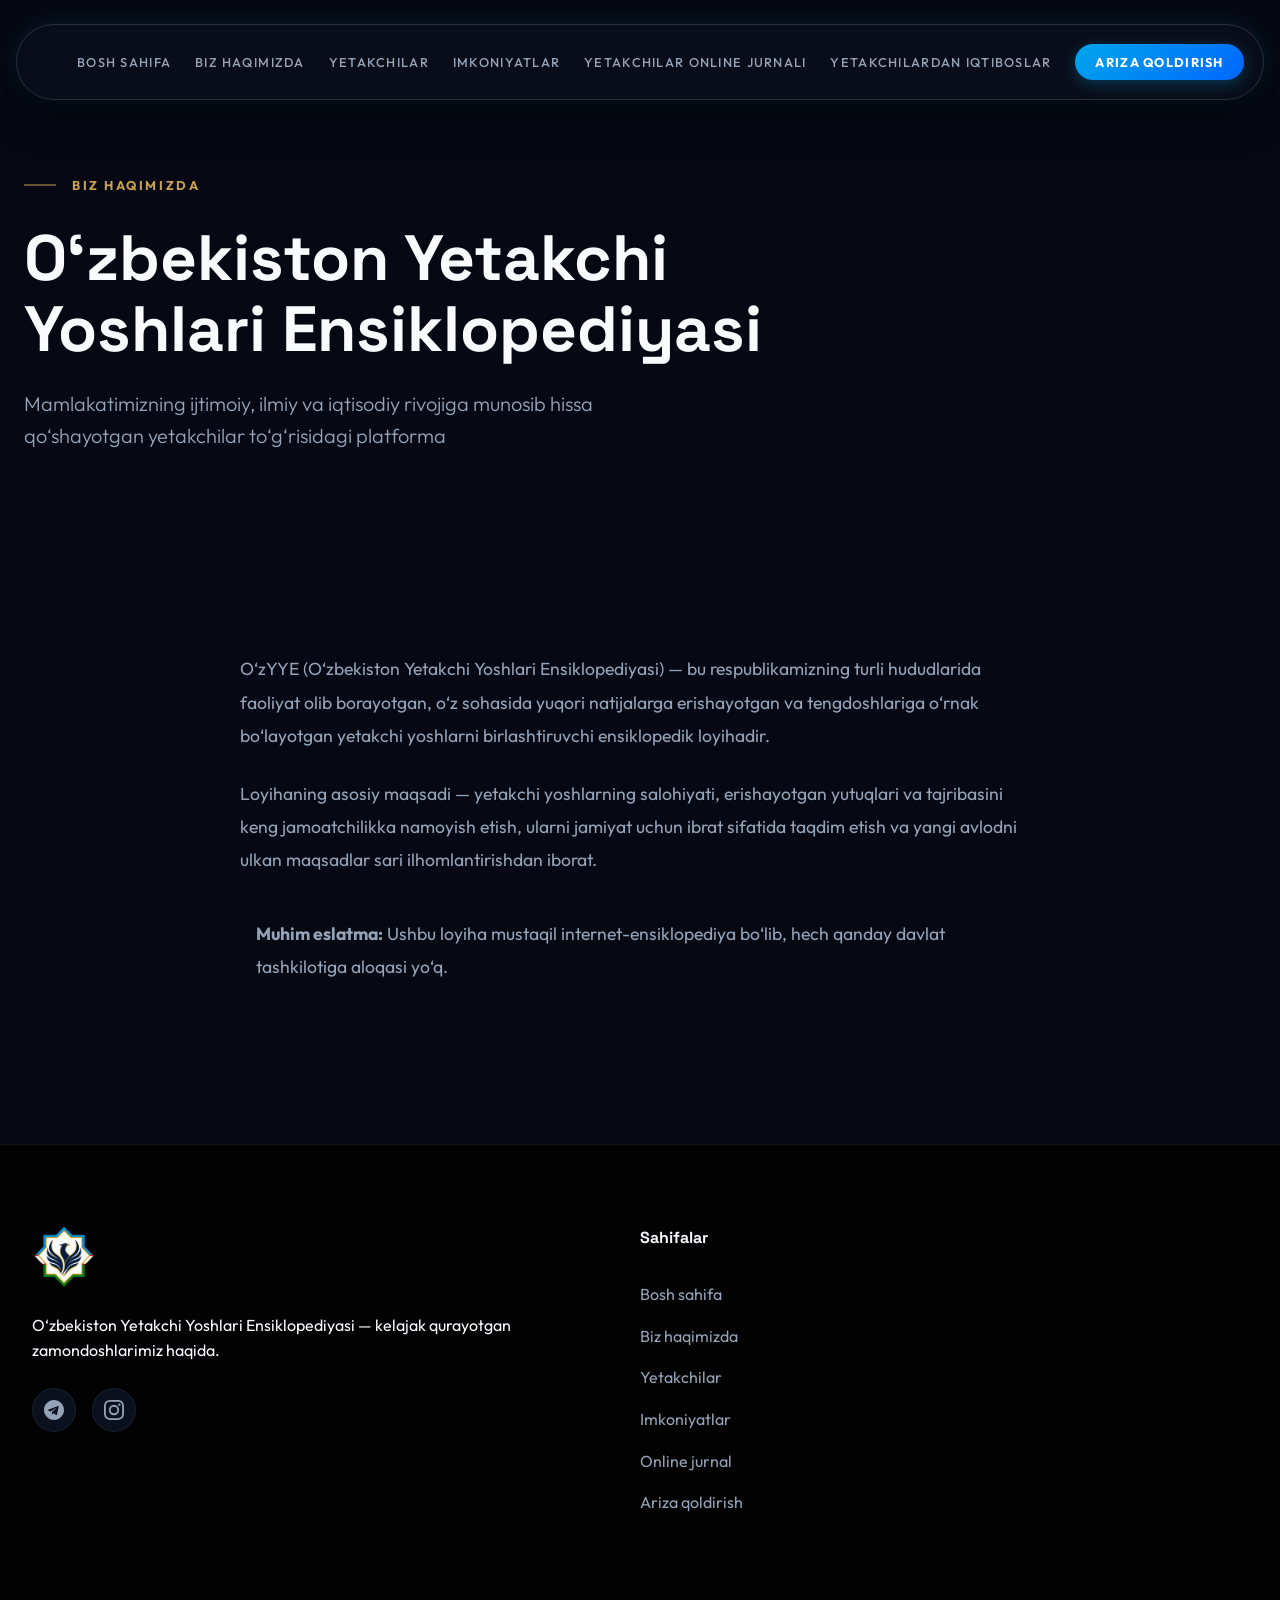
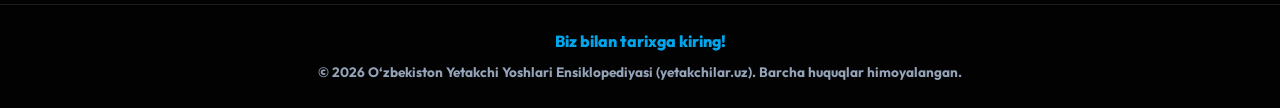
<file: templates/biz_haqimizda.html>
<!DOCTYPE html>
<html lang="uz">
<head>
  <meta charset="UTF-8" />
  <meta name="viewport" content="width=device-width, initial-scale=1.0" />
  <title>Biz haqimizda — Yetakchilar Ensiklopediyasi</title>
  <meta name="description" content="O‘zbekiston Yetakchi Yoshlari Ensiklopediyasi va uning maqsadlari haqida to‘liq ma’lumot. Muvaffaqiyatli yoshlarni kashf eting." />
  <meta name="keywords" content="Biz haqimizda, Yetakchilar loyihasi, O‘zbekiston yoshlari, yoshlar ensiklopediyasi, muvaffaqiyatli yoshlar, O‘zYYE" />
  <link rel="canonical" href="https://yetakchilar.uz/biz-haqimizda/" />
  <meta property="og:title" content="Biz haqimizda — Yetakchilar Ensiklopediyasi" />
  <meta property="og:description" content="O‘zbekiston Yetakchi Yoshlari Ensiklopediyasi va uning maqsadlari haqida to‘liq ma’lumot. Muvaffaqiyatli yoshlarni kashf eting." />
  <meta property="og:type" content="website" />
  <meta property="og:url" content="https://yetakchilar.uz/biz-haqimizda/" />
  <meta property="og:image" content="https://yetakchilar.uz/static/images/main_logo.png" />
  <meta property="og:site_name" content="Yetakchilar.uz" />
  <link rel="icon" type="image/png" href="/static/images/favicon-192x192.png" sizes="192x192" />
  <link rel="preconnect" href="https://fonts.googleapis.com" />
  <link rel="preconnect" href="https://fonts.gstatic.com" crossorigin />
  <link href="https://fonts.googleapis.com/css2?family=Outfit:wght@300;400;500;700;900&family=Space+Grotesk:wght@500;700&display=swap" rel="stylesheet" />
  <link rel="stylesheet" href="/static/style.css" />
  <link rel="stylesheet" href="/static/pages.css" />
</head>
<body>
  <header id="main-header" class="site-header">
    <div class="header-inner container">
      <a href="/" class="logo-link"><img src="/static/images/main_logo.png" alt="O‘zYYE Logo" class="logo-img" /></a>
      <nav class="main-nav" id="main-nav">
        <ul class="nav-list" role="list">
          <li><a href="/" class="nav-link">Bosh sahifa</a></li>
          <li><a href="/biz-haqimizda/" class="nav-link active">Biz haqimizda</a></li>
          <li><a href="/yetakchilar/" class="nav-link">Yetakchilar</a></li>
          <li><a href="/imkoniyatlar/" class="nav-link">Imkoniyatlar</a></li>
          <li><a href="/jurnal/" class="nav-link">Yetakchilar online jurnali</a></li>
          <li><a href="/iqtiboslar/" class="nav-link">Yetakchilardan iqtiboslar</a></li>
          
          <li><a href="/ariza/" class="nav-link nav-cta">Ariza qoldirish</a></li>
        </ul>
      </nav>
      <button class="burger-btn" id="burger-btn" aria-label="Menyu" aria-expanded="false"><span></span><span></span><span></span></button>
    </div>
  </header>

  <!-- Mobile menu -->
  <div class="mobile-menu" id="mobile-menu" aria-hidden="true">
    <ul class="mobile-nav-list" role="list">
      <li><a href="/" class="mobile-nav-link">Bosh sahifa</a></li>
      <li><a href="/biz-haqimizda/" class="mobile-nav-link">Biz haqimizda</a></li>
      <li><a href="/yetakchilar/" class="mobile-nav-link">Yetakchilar</a></li>
      <li><a href="/imkoniyatlar/" class="mobile-nav-link">Imkoniyatlar</a></li>
      <li><a href="/jurnal/" class="mobile-nav-link">Yetakchilar online jurnali</a></li>
      <li><a href="/iqtiboslar/" class="mobile-nav-link">Yetakchilardan iqtiboslar</a></li>
      <li><a href="/ariza/" class="mobile-nav-link mobile-nav-cta">Ariza qoldirish</a></li>
    </ul>
  </div>


  <main>
    <section class="page-hero" id="page-hero">
      <div class="container page-hero-content">
        <span class="section-label">BIZ HAQIMIZDA</span>
        <h1 class="page-hero-title">O‘zbekiston Yetakchi Yoshlari Ensiklopediyasi</h1>
        <p class="page-hero-subtitle">Mamlakatimizning ijtimoiy, ilmiy va iqtisodiy rivojiga munosib hissa qo‘shayotgan yetakchilar to‘g‘risidagi platforma</p>
      </div>
    </section>

    <section class="content-section">
      <div class="container">
        <div style="max-width:800px; margin:0 auto; font-size:1.1rem; line-height:1.9; color:var(--text-secondary);">
          <p style="margin-bottom:24px;">
            O‘zYYE (O‘zbekiston Yetakchi Yoshlari Ensiklopediyasi) — bu respublikamizning turli hududlarida faoliyat olib borayotgan, o‘z sohasida yuqori natijalarga erishayotgan va tengdoshlariga o‘rnak bo‘layotgan yetakchi yoshlarni birlashtiruvchi ensiklopedik loyihadir.
          </p>
          <p style="margin-bottom:24px;">
            Loyihaning asosiy maqsadi — yetakchi yoshlarning salohiyati, erishayotgan yutuqlari va tajribasini keng jamoatchilikka namoyish etish, ularni jamiyat uchun ibrat sifatida taqdim etish va yangi avlodni ulkan maqsadlar sari ilhomlantirishdan iborat.
          </p>
          <p style="margin-bottom:24px; padding: 16px; background: rgba(0,0,0,0.03); border-left: 4px solid var(--primary-color); border-radius: 4px;">
            <strong>Muhim eslatma:</strong> Ushbu loyiha mustaqil internet-ensiklopediya bo‘lib, hech qanday davlat tashkilotiga aloqasi yo‘q.
          </p>
        </div>
      </div>
    </section>
  </main>

    <footer class="site-footer" id="site-footer">
    <div class="container footer-inner">
      <div class="footer-brand" id="footer-brand">
        <img src="/static/images/main_logo.png" alt="O‘zYYE Logo" class="footer-logo" id="footer-logo" />
        <p class="footer-desc">O‘zbekiston Yetakchi Yoshlari Ensiklopediyasi — kelajak qurayotgan zamondoshlarimiz haqida.</p>
        <div class="footer-social" id="footer-social">
          <a href="https://t.me/uzyye_rasmiy" target="_blank" class="social-link" id="social-telegram" aria-label="Telegram">
            <svg viewBox="0 0 24 24" fill="currentColor"><path d="M12 0C5.373 0 0 5.373 0 12s5.373 12 12 12 12-5.373 12-12S18.627 0 12 0zm5.562 8.248l-1.97 9.289c-.145.658-.537.818-1.084.508l-3-2.21-1.447 1.394c-.16.16-.295.295-.605.295l.213-3.053 5.56-5.023c.242-.213-.054-.333-.373-.12l-6.871 4.326-2.962-.924c-.643-.204-.657-.643.136-.953l11.57-4.461c.537-.194 1.006.131.833.932z"/></svg>
          </a>
          <a href="#" class="social-link" id="social-instagram" aria-label="Instagram">
            <svg viewBox="0 0 24 24" fill="currentColor"><path d="M12 2.163c3.204 0 3.584.012 4.85.07 3.252.148 4.771 1.691 4.919 4.919.058 1.265.069 1.645.069 4.849 0 3.205-.012 3.584-.069 4.849-.149 3.225-1.664 4.771-4.919 4.919-1.266.058-1.644.07-4.85.07-3.204 0-3.584-.012-4.849-.07-3.26-.149-4.771-1.699-4.919-4.92-.058-1.265-.07-1.644-.07-4.849 0-3.204.013-3.583.07-4.849.149-3.227 1.664-4.771 4.919-4.919 1.266-.057 1.645-.069 4.849-.069zM12 0C8.741 0 8.333.014 7.053.072 2.695.272.273 2.69.073 7.052.014 8.333 0 8.741 0 12c0 3.259.014 3.668.072 4.948.2 4.358 2.618 6.78 6.98 6.98C8.333 23.986 8.741 24 12 24c3.259 0 3.668-.014 4.948-.072 4.354-.2 6.782-2.618 6.979-6.98.059-1.28.073-1.689.073-4.948 0-3.259-.014-3.667-.072-4.947-.196-4.354-2.617-6.78-6.979-6.98C15.668.014 15.259 0 12 0zm0 5.838a6.162 6.162 0 100 12.324 6.162 6.162 0 000-12.324zM12 16a4 4 0 110-8 4 4 0 010 8zm6.406-11.845a1.44 1.44 0 100 2.881 1.44 1.44 0 000-2.881z"/></svg>
          </a>
        </div>
      </div>
      <div class="footer-nav" id="footer-nav">
        <h3 class="footer-nav-title">Sahifalar</h3>
        <ul class="footer-nav-list" role="list">
          <li><a href="/">Bosh sahifa</a></li>
          <li><a href="/biz-haqimizda/">Biz haqimizda</a></li>
          <li><a href="/yetakchilar/">Yetakchilar</a></li>
          <li><a href="/imkoniyatlar/">Imkoniyatlar</a></li>
          <li><a href="/jurnal/">Online jurnal</a></li>
          <li><a href="/ariza/">Ariza qoldirish</a></li>
        </ul>
      </div>

    </div>
    <div class="footer-bottom" id="footer-bottom" style="text-align:center; padding:24px 0; border-top:1px solid rgba(255,255,255,0.1);">
      <div class="container">
        <p style="font-size:1rem; font-weight:800; color:#00A6EB; margin-bottom:8px;">Biz bilan tarixga kiring!</p>
        <p style="font-size:0.85rem; color:#94a3b8; font-weight:700;">© 2026 O‘zbekiston Yetakchi Yoshlari Ensiklopediyasi (yetakchilar.uz). Barcha huquqlar himoyalangan.</p>
      </div>
    </div>
  </footer>

  <script src="/static/script.js"></script>
</body>
</html>
</file>
<file: static/style.css>
/* =============================================
   O‘zYYE — O‘zbekiston Yetakchi Yoshlari Ensiklopediyasi
   Premium Dark Edition (Senior Frontend)
   ============================================= */

@import url('https://fonts.googleapis.com/css2?family=Outfit:wght@300;400;500;700;900&family=Space+Grotesk:wght@500;700&display=swap');

@view-transition {
  navigation: auto;
}

/* ===== CSS VARIABLES ===== */
:root {
  /* Ultra-Premium Dark Theme (Linear/Stripe style) */
  --bg-body: #060913; /* Deep navy-black */
  --bg-surface: rgba(13, 19, 36, 0.85);
  --bg-surface-hover: rgba(20, 29, 54, 0.95);
  --bg-surface-active: rgba(30, 42, 75, 0.95);
  
  /* Text */
  --text-primary: #f8fafc;
  --text-secondary: #94a3b8;
  --text-tertiary: #64748b;

  /* Accent Colors (From Logo) */
  --accent-primary: #00A6EB; /* Bright Cyan/Blue */
  --accent-primary-hover: #008cc7;
  --accent-secondary: #0D2C54; /* Deep Navy */
  --accent-gold: #C9A050; /* Premium Gold */
  --accent-green: #009B4D; /* Green accent */

  /* Borders & Glows */
  --border-subtle: rgba(255, 255, 255, 0.06);
  --border-highlight: rgba(255, 255, 255, 0.12);
  
  --glow-primary: 0 0 40px rgba(0, 166, 235, 0.15);
  --glow-gold: 0 0 40px rgba(201, 160, 80, 0.15);
  
  /* Soft Shadows */
  --shadow-sm: 0 4px 12px rgba(0, 0, 0, 0.2);
  --shadow-md: 0 8px 24px rgba(0, 0, 0, 0.3);
  --shadow-lg: 0 20px 40px rgba(0, 0, 0, 0.4);

  /* Fonts */
  --font-main: 'Outfit', sans-serif;
  --font-heading: 'Space Grotesk', sans-serif;

  /* Spacing & Radii */
  --radius-sm: 8px;
  --radius-md: 16px;
  --radius-lg: 24px;
  --radius-xl: 32px;

  --transition: 0.3s cubic-bezier(0.16, 1, 0.3, 1);
  --transition-slow: 0.6s cubic-bezier(0.16, 1, 0.3, 1);

  --header-h: 80px;
}

/* ===== RESET & BASE ===== */
*, *::before, *::after {
  box-sizing: border-box;
  margin: 0;
  padding: 0;
}

html {
  scroll-behavior: smooth;
  font-size: 16px;
  background-color: var(--bg-body);
}

body {
  font-family: var(--font-main);
  color: var(--text-primary);
  background-color: var(--bg-body);
  line-height: 1.6;
  overflow-x: hidden;
  -webkit-font-smoothing: antialiased;
  -moz-osx-font-smoothing: grayscale;
  position: relative;
}

/* Ambient Background Glows */
body::before, body::after {
  content: '';
  position: fixed;
  width: 60vw;
  height: 60vw;
  border-radius: 50%;
  filter: blur(120px);
  z-index: -1;
  pointer-events: none;
  opacity: 0.15;
  animation: float 20s infinite alternate ease-in-out;
}

body::before {
  top: -10%;
  left: -10%;
  background: radial-gradient(circle, var(--accent-primary), transparent 60%);
}

body::after {
  bottom: -20%;
  right: -10%;
  background: radial-gradient(circle, #0055FF, transparent 60%);
  animation-delay: -10s;
}

@keyframes float {
  0% { transform: translate(0, 0) scale(1); }
  100% { transform: translate(5%, 10%) scale(1.1); }
}

img {
  max-width: 100%;
  height: auto;
  display: block;
}

a {
  text-decoration: none;
  color: inherit;
  transition: all var(--transition);
}

ul, ol {
  list-style: none;
}

/* ===== CONTAINER ===== */
.container {
  width: 100%;
  max-width: 1280px;
  margin-inline: auto;
  padding-inline: 32px;
}

/* ===== TYPOGRAPHY ===== */
h1, h2, h3, h4, .section-title, .hero-title {
  text-wrap: balance;
  font-family: var(--font-heading);
}

p, .section-desc {
  text-wrap: pretty;
}

.section-label {
  display: inline-block;
  font-family: var(--font-main);
  font-size: 0.8rem;
  font-weight: 700;
  letter-spacing: 0.2em;
  text-transform: uppercase;
  color: var(--accent-gold);
  margin-bottom: 16px;
  position: relative;
  padding-left: 48px;
}

.section-label::before {
  content: '';
  position: absolute;
  left: 0;
  top: 50%;
  transform: translateY(-50%);
  width: 32px;
  height: 1px;
  background: var(--accent-gold);
}

.section-title {
  font-size: clamp(2.5rem, 5vw, 3.5rem);
  font-weight: 700;
  line-height: 1.1;
  color: var(--text-primary);
  margin-bottom: 24px;
  letter-spacing: -0.03em;
}

.section-desc {
  color: var(--text-secondary);
  font-size: 1.125rem;
  line-height: 1.8;
  margin-bottom: 32px;
  max-width: 600px;
}

.section-header {
  margin-bottom: 80px;
  max-width: 720px;
}

.section-footer {
  display: flex;
  justify-content: center;
  align-items: center;
  width: 100%;
  margin-top: 56px;
  padding-top: 16px;
}

/* ===== BUTTONS ===== */
.btn {
  display: inline-flex;
  align-items: center;
  justify-content: center;
  gap: 12px;
  padding: 16px 36px;
  border-radius: var(--radius-md); /* Solid professional rounded */
  font-family: var(--font-heading);
  font-size: 0.95rem;
  font-weight: 700;
  cursor: pointer;
  transition: all var(--transition);
  text-decoration: none;
  white-space: nowrap;
  position: relative;
  overflow: hidden;
  z-index: 1;
}

.btn::before {
  content: '';
  position: absolute;
  inset: 0;
  border-radius: inherit;
  z-index: -1;
  transition: opacity var(--transition);
}

.btn-primary {
  background: linear-gradient(135deg, #00A6EB 0%, #0066FF 100%);
  color: #ffffff !important;
  border: none;
  box-shadow: 0 4px 20px rgba(0, 166, 235, 0.35);
}

.btn-primary:hover {
  transform: translateY(-3px);
  box-shadow: 0 8px 30px rgba(0, 166, 235, 0.55);
}

.btn-outline {
  background: rgba(255, 255, 255, 0.04);
  color: var(--text-primary);
  border: 1px solid var(--border-highlight);
  backdrop-filter: blur(10px);
}

.btn-outline:hover {
  border-color: #00A6EB;
  color: #ffffff;
  box-shadow: 0 0 25px rgba(0, 166, 235, 0.25);
  background: rgba(0, 166, 235, 0.1);
  transform: translateY(-3px);
}

/* ===== HEADER ===== */
.site-header {
  position: fixed;
  top: 24px; /* Floating from top */
  inset-inline: 0;
  z-index: 1000;
  height: auto;
  display: flex;
  justify-content: center;
  pointer-events: none; /* Let clicks pass through empty areas */
}

/* Modern Shrink Header */
@supports (animation-timeline: scroll()) {
  @keyframes shrink-header {
    to {
      transform: scale(0.96) translateY(-10px);
      opacity: 0.95;
    }
  }
  
  .site-header {
    animation: shrink-header auto linear both;
    animation-timeline: scroll(block root);
    animation-range: 0px 150px;
  }
}

.header-inner {
  display: flex;
  align-items: center;
  justify-content: space-between;
  width: max-content; /* Floating island style */
  max-width: calc(100% - 32px); /* keep some margin on mobile */
  height: 76px;
  background: rgba(10, 14, 26, 0.94); /* Dark opaque background */
  padding: 0 20px 0 28px;
  border-radius: 100px;
  border: 1px solid rgba(255, 255, 255, 0.14);
  backdrop-filter: blur(24px);
  -webkit-backdrop-filter: blur(24px);
  pointer-events: auto; /* Re-enable clicks inside the pill */
  box-shadow: 0 12px 40px rgba(0, 0, 0, 0.6), 0 0 20px rgba(0, 166, 235, 0.15);
  gap: 32px;
}

.logo-img {
  height: 54px;
  width: auto;
  object-fit: contain;
  filter: drop-shadow(0 0 12px rgba(0, 166, 235, 0.3));
  transition: transform var(--transition), opacity var(--transition);
  transform: translateZ(0);
  backface-visibility: hidden;
}

.logo-link:hover .logo-img {
  opacity: 0.9;
  transform: scale(1.05);
}

.nav-list {
  display: flex;
  align-items: center;
  gap: 24px;
  background: transparent;
  padding: 0;
  border: none;
  backdrop-filter: none;
}

.nav-link {
  font-size: 0.8rem;
  font-weight: 500;
  color: var(--text-secondary);
  text-transform: uppercase;
  letter-spacing: 0.1em;
  position: relative;
  padding: 8px 0;
  white-space: nowrap;
}

.nav-link::after {
  content: '';
  position: absolute;
  bottom: 0;
  left: 0;
  width: 100%;
  height: 2px;
  background: #00A6EB;
  transform: scaleX(0);
  transform-origin: right;
  transition: transform var(--transition);
}

.nav-link:hover {
  color: var(--text-primary);
}

.nav-link:hover::after, .nav-link.active::after {
  transform: scaleX(1);
  transform-origin: left;
}

.nav-link.active {
  color: var(--text-primary);
}

.nav-cta {
  background: linear-gradient(135deg, #00A6EB 0%, #0066FF 100%);
  color: #ffffff !important;
  padding: 10px 20px;
  border-radius: 100px;
  font-weight: 700;
  border: none;
  white-space: nowrap;
  box-shadow: 0 4px 15px rgba(0, 166, 235, 0.3);
}

.nav-cta::after {
  display: none;
}

.nav-cta:hover {
  background: linear-gradient(135deg, #00B5FF 0%, #1A75FF 100%);
  box-shadow: 0 6px 20px rgba(0, 166, 235, 0.5);
  transform: scale(1.03);
}

/* ===== HERO SECTION ===== */
.hero-section {
  min-height: 100vh;
  padding-top: calc(var(--header-h) + 40px);
  display: flex;
  align-items: center;
  position: relative;
}

.hero-main {
  display: grid;
  grid-template-columns: 1.2fr 0.8fr;
  gap: 80px;
  align-items: center;
}

.hero-badge {
  display: inline-flex;
  align-items: center;
  justify-content: center;
  padding: 8px 16px;
  background: var(--bg-surface-hover);
  border: 1px solid var(--border-subtle);
  border-radius: 100px;
  color: var(--accent-primary);
  font-weight: 800;
  font-size: 0.85rem;
  letter-spacing: 0.15em;
  text-transform: uppercase;
  margin-bottom: 24px;
  white-space: normal;
  height: auto;
  line-height: 1.4;
  max-width: 100%;
  text-align: center;
  box-shadow: var(--shadow-sm);
  backdrop-filter: blur(10px);
}

.main-hero-logo {
  width: 100%;
  max-width: 550px;
  height: auto;
  animation: float 6s ease-in-out infinite;
}

@keyframes float {
  0%, 100% { transform: translateY(0); }
  50% { transform: translateY(-20px); }
}

.hero-title {
  font-size: clamp(3rem, 6vw, 5rem);
  font-weight: 700;
  line-height: 1.05;
  color: var(--text-primary);
  margin-bottom: 32px;
  letter-spacing: -0.04em;
}

.hero-title span {
  display: block;
}

.hero-accent {
  background: linear-gradient(135deg, #ffffff 0%, #00A6EB 100%);
  -webkit-background-clip: text;
  -webkit-text-fill-color: transparent;
}

.hero-accent.gold {
  background: linear-gradient(135deg, #00A6EB 0%, #0066FF 100%);
  -webkit-background-clip: text;
  -webkit-text-fill-color: transparent;
}

.hero-subtitle {
  font-size: 1.25rem;
  color: var(--text-secondary);
  line-height: 1.7;
  margin-bottom: 48px;
  max-width: 540px;
  font-weight: 300;
}

.hero-buttons {
  display: flex;
  gap: 24px;
  align-items: center;
}

.hero-image {
  position: relative;
  border-radius: var(--radius-xl);
  perspective: 1000px;
}

/* Glass panel behind hero image */
.hero-image::after {
  content: '';
  position: absolute;
  inset: -12px;
  background: rgba(255, 255, 255, 0.03);
  border: 1px solid var(--border-subtle);
  border-radius: var(--radius-xl);
  z-index: -1;
  transition: all var(--transition-slow);
}

.hero-image:hover::after {
  border-color: var(--border-highlight);
  transform: translate(8px, 8px);
}

.hero-img {
  width: 100%;
  border-radius: var(--radius-xl);
  border: 1px solid var(--border-subtle);
  transition: all var(--transition-slow);
}

.hero-image:hover .hero-img {
  transform: scale(1.02);
}

/* ===== ABOUT (STATS) SECTION ===== */
.about-section {
  padding: 160px 0;
  position: relative;
  border-top: 1px solid var(--border-subtle);
}

.about-grid {
  display: grid;
  grid-template-columns: 1fr 1fr;
  gap: 100px;
  align-items: center;
}

.about-stats {
  display: grid;
  grid-template-columns: 1fr 1fr;
  gap: 24px;
}

.stat-card {
  background: var(--bg-surface);
  border: 1px solid var(--border-subtle);
  border-radius: var(--radius-lg);
  padding: 40px 28px;
  text-align: center;
  transition: all var(--transition);
  backdrop-filter: blur(10px);
  position: relative;
  overflow: hidden;
}

.stat-card:hover {
  background: var(--bg-surface-hover);
  border-color: rgba(0, 166, 235, 0.35);
  box-shadow: 0 10px 35px rgba(0, 166, 235, 0.15);
  transform: translateY(-6px);
}

.stat-number {
  display: block;
  font-family: var(--font-heading);
  font-size: 3.5rem;
  font-weight: 800;
  background: linear-gradient(135deg, #ffffff 30%, #00A6EB 100%);
  -webkit-background-clip: text;
  -webkit-text-fill-color: transparent;
  line-height: 1;
  margin-bottom: 12px;
  letter-spacing: -0.04em;
}

.stat-label {
  display: block;
  font-size: 0.85rem;
  font-weight: 500;
  color: var(--text-secondary);
  text-transform: uppercase;
  letter-spacing: 0.15em;
}

/* ===== LEADERS CARDS ===== */
.content-section {
  padding: 120px 0;
}

.leaders-grid {
  display: grid;
  grid-template-columns: repeat(auto-fill, minmax(340px, 1fr));
  gap: 32px;
}

.leader-card {
  background: var(--bg-surface);
  border: 1px solid var(--border-subtle);
  border-radius: var(--radius-lg);
  overflow: hidden;
  transition: all var(--transition);
  display: flex;
  flex-direction: column;
  position: relative;
}

.leader-card::before {
  content: '';
  position: absolute;
  inset: 0;
  border-radius: inherit;
  border: 1px solid transparent;
  pointer-events: none;
  transition: all var(--transition);
}

.leader-card:hover {
  transform: translateY(-8px);
  background: var(--bg-surface-hover);
  border-color: rgba(0, 166, 235, 0.4);
  box-shadow: 0 15px 35px rgba(0, 166, 235, 0.15);
}

.leader-photo-wrap {
  width: 100%;
  padding-top: 125%;
  overflow: hidden;
  position: relative;
  background: rgba(255, 255, 255, 0.02);
}

.leader-photo {
  position: absolute;
  top: 0;
  left: 0;
  width: 100%;
  height: 100%;
  object-fit: cover;
  object-position: center 15%;
  transition: transform var(--transition-slow);
}

.leader-card:hover .leader-photo {
  transform: scale(1.05);
}

.leader-info {
  padding: 28px 24px;
}

.leader-name {
  font-size: 1.35rem;
  font-weight: 700;
  color: var(--text-primary);
  margin-bottom: 8px;
  letter-spacing: -0.02em;
}

.leader-sphere {
  font-size: 0.8rem;
  color: #00A6EB;
  font-weight: 600;
  letter-spacing: 0.08em;
  text-transform: uppercase;
}

/* ===== JOURNAL SECTION ===== */
.journal-section {
  padding: 160px 0;
  background: linear-gradient(to bottom, transparent, rgba(59, 130, 246, 0.03));
  border-top: 1px solid var(--border-subtle);
  border-bottom: 1px solid var(--border-subtle);
}

.journal-grid {
  display: grid;
  grid-template-columns: 1fr 1.2fr;
  gap: 100px;
  align-items: center;
}

.journal-cover-wrap {
  perspective: 1200px;
}

.journal-cover-img {
  width: 100%;
  max-width: 360px;
  margin: 0 auto;
  border-radius: var(--radius-md);
  box-shadow: 0 30px 60px rgba(0,0,0,0.6), 0 0 0 1px rgba(255,255,255,0.05);
  transition: all var(--transition-slow);
}

.journal-cover-wrap:hover .journal-cover-img {
  transform: translateY(-10px) scale(1.02);
  box-shadow: 0 40px 80px rgba(0,0,0,0.8), 0 0 0 1px #00A6EB;
}

.journal-features {
  display: flex;
  flex-direction: column;
  gap: 20px;
  margin: 40px 0;
}

.journal-feature {
  display: flex;
  align-items: center;
  gap: 24px;
  padding: 24px;
  background: var(--bg-surface);
  border: 1px solid var(--border-subtle);
  border-radius: var(--radius-md);
  transition: all var(--transition);
}

.journal-feature:hover {
  background: var(--bg-surface-hover);
  border-color: var(--accent-primary-hover);
  transform: translateX(10px);
}

/* ===== QUOTES / TOP 100 SECTION ===== */
.quotes-section {
  padding: 120px 0;
}

.quotes-grid {
  display: grid;
  grid-template-columns: repeat(auto-fill, minmax(340px, 1fr));
  gap: 32px;
  margin-bottom: 48px;
}

.quote-card {
  background: var(--bg-surface);
  border: 1px solid var(--border-subtle);
  border-radius: var(--radius-lg);
  padding: 48px 40px;
  display: flex;
  flex-direction: column;
  transition: all var(--transition);
}

.quote-card:hover {
  border-color: rgba(0, 166, 235, 0.4);
  background: rgba(0, 166, 235, 0.03);
  transform: translateY(-6px);
}

.quote-mark {
  font-size: 4rem;
  font-family: Georgia, serif;
  color: #00A6EB;
  opacity: 0.6;
  line-height: 0;
  margin-bottom: 32px;
}

.quote-text {
  font-size: 1.15rem;
  line-height: 1.8;
  color: var(--text-primary);
  font-weight: 300;
  margin-bottom: 40px;
  flex-grow: 1;
}

.quote-author strong {
  display: block;
  font-size: 1.1rem;
  font-weight: 700;
  margin-bottom: 4px;
}

.quote-author span {
  font-size: 0.85rem;
  color: var(--text-tertiary);
  text-transform: uppercase;
  letter-spacing: 0.1em;
}

/* Form Styles */
.apply-form {
  background: var(--bg-surface);
  border: 1px solid var(--border-subtle);
  padding: 56px;
  border-radius: var(--radius-lg);
  display: flex;
  flex-direction: column;
  gap: 24px;
}

.form-group {
  display: flex;
  flex-direction: column;
  gap: 8px;
  margin-bottom: 8px;
}

.form-group label {
  color: var(--text-secondary);
  font-size: 0.85rem;
  text-transform: uppercase;
  letter-spacing: 0.1em;
  display: block;
}

.form-group input,
.form-group select,
.form-group textarea {
  width: 100%;
  background: rgba(0,0,0,0.2);
  border: 1px solid var(--border-subtle);
  padding: 16px 20px;
  border-radius: var(--radius-sm);
  color: var(--text-primary);
  font-family: var(--font-main);
  font-size: 1rem;
  transition: all var(--transition);
  outline: none;
}

.form-group input:focus,
.form-group select:focus,
.form-group textarea:focus {
  border-color: #00A6EB;
  background: rgba(0, 166, 235, 0.05);
  box-shadow: 0 0 15px rgba(0, 166, 235, 0.15);
}

/* ===== FOOTER ===== */
.site-footer {
  border-top: 1px solid var(--border-subtle);
  padding-top: 80px;
  background: #020203;
}

.footer-inner {
  display: grid;
  grid-template-columns: 2fr 1fr 1fr;
  gap: 80px;
  margin-bottom: 80px;
}

.footer-logo {
  height: 64px;
  margin-bottom: 24px;
}

.footer-social {
  display: flex;
  gap: 16px;
  margin-top: 24px;
}

.social-link {
  display: flex;
  align-items: center;
  justify-content: center;
  width: 44px;
  height: 44px;
  background: var(--bg-surface);
  border: 1px solid var(--border-subtle);
  border-radius: 50%;
  color: var(--text-secondary);
  transition: all var(--transition);
}

.social-link:hover {
  color: #fff;
  background: var(--accent-primary);
  border-color: var(--accent-primary);
}

.social-link svg {
  width: 20px;
  height: 20px;
}

.footer-nav-title {
  color: var(--text-primary);
  font-size: 1rem;
  font-weight: 700;
  margin-bottom: 24px;
}

.footer-nav-list a {
  color: var(--text-secondary);
  display: block;
  padding: 8px 0;
}

.footer-nav-list a:hover {
  color: #00A6EB;
}

.footer-bottom {
  border-top: 1px solid var(--border-subtle);
  padding: 32px 0;
  text-align: center;
  color: var(--text-tertiary);
  font-size: 0.9rem;
}

/* Native CSS Scroll-driven animations */
@media (prefers-reduced-motion: no-preference) {
  @supports ((animation-timeline: view()) and (animation-range: entry)) {
    @keyframes fade-slide-up {
      from { opacity: 0; transform: translateY(60px); }
      to { opacity: 1; transform: translateY(0); }
    }
    
    .reveal {
      opacity: 1;
      transform: none;
      transition: none;
    }

    .stat-card, .leader-card, .quote-card, .journal-feature, .about-text {
      animation: fade-slide-up linear both;
      animation-timeline: view(block);
      animation-range: entry 5% cover 25%;
    }
  }
}

/* ===== JOURNAL ISSUE CARDS ===== */
.journal-issue-card {
  background: var(--bg-surface);
  border: 1px solid var(--border-subtle);
  border-radius: var(--radius-lg);
  overflow: hidden;
  transition: all var(--transition);
  display: flex;
  flex-direction: column;
}

.journal-issue-card:hover {
  border-color: var(--accent-gold);
  transform: translateY(-6px);
  box-shadow: var(--glow-gold);
}

.journal-issue-cover {
  height: 340px;
  overflow: hidden;
  background: rgba(0,0,0,0.2);
  display: flex;
  align-items: center;
  justify-content: center;
}

.journal-issue-cover img {
  width: 100%;
  height: 100%;
  object-fit: cover;
  object-position: center top;
  transition: transform var(--transition-slow);
}

.journal-issue-card:hover .journal-issue-cover img {
  transform: scale(1.05);
}

.journal-issue-body {
  padding: 24px;
}

.journal-issue-meta {
  display: flex;
  justify-content: space-between;
  align-items: center;
  margin-bottom: 16px;
}

.journal-issue-badge {
  background: var(--accent-gold);
  color: #000;
  font-family: var(--font-heading);
  font-size: 0.75rem;
  font-weight: 700;
  padding: 4px 12px;
  border-radius: 999px;
}

.journal-issue-badge.upcoming {
  background: rgba(255,255,255,0.1);
  color: var(--text-secondary);
}

.journal-issue-date {
  font-size: 0.8rem;
  color: var(--text-tertiary);
}

.journal-issue-title {
  font-family: var(--font-heading);
  font-size: 1.2rem;
  font-weight: 700;
  color: var(--text-primary);
  margin-bottom: 12px;
}

.journal-issue-desc {
  font-size: 0.9rem;
  color: var(--text-secondary);
  line-height: 1.6;
  margin-bottom: 24px;
}

/* ===== MOBILE MENU & BURGER ===== */
.burger-btn {
  display: none;
  background: transparent;
  border: none;
  cursor: pointer;
  width: 40px;
  height: 40px;
  position: relative;
  z-index: 1001;
}

.burger-btn span {
  display: block;
  width: 24px;
  height: 2px;
  background: var(--text-primary);
  position: absolute;
  left: 8px;
  transition: all var(--transition);
}

.burger-btn span:nth-child(1) { top: 12px; }
.burger-btn span:nth-child(2) { top: 19px; }
.burger-btn span:nth-child(3) { top: 26px; }

.burger-btn.active span:nth-child(1) {
  transform: rotate(45deg);
  top: 19px;
}

.burger-btn.active span:nth-child(2) {
  opacity: 0;
}

.burger-btn.active span:nth-child(3) {
  transform: rotate(-45deg);
  top: 19px;
}

.mobile-menu {
  position: fixed;
  inset: 0;
  background: rgba(5, 5, 7, 0.98);
  backdrop-filter: blur(20px);
  z-index: 999;
  display: flex;
  flex-direction: column;
  justify-content: flex-start;
  padding-top: 120px;
  padding-bottom: 40px;
  overflow-y: auto;
  align-items: center;
  opacity: 0;
  pointer-events: none;
  transition: all var(--transition);
}

.mobile-menu.open {
  opacity: 1;
  pointer-events: auto;
}

.mobile-nav-list {
  text-align: center;
  display: flex;
  flex-direction: column;
  gap: 24px;
}

.mobile-nav-link {
  font-family: var(--font-heading);
  font-size: 1.5rem;
  font-weight: 700;
  color: var(--text-primary);
  text-transform: uppercase;
  letter-spacing: 0.1em;
}

.mobile-nav-cta {
  display: inline-block;
  margin-top: 16px;
  background: var(--accent-gold);
  color: #000;
  padding: 16px 36px;
  border-radius: var(--radius-md);
  font-size: 1.1rem;
}

/* Mobile */
@media (max-width: 1200px) {
  .nav-list { display: none; }
  .burger-btn { display: block; }
}

@media (min-width: 1201px) {
  .mobile-menu { display: none !important; }
}

@media (max-width: 1024px) {
  .hero-main, .about-grid, .journal-grid, .footer-inner {
    grid-template-columns: 1fr;
    gap: 64px;
    width: 100%;
    max-width: 100%;
    box-sizing: border-box;
  }
}


/* ===== MOBILE RESPONSIVE TWEAKS ===== */
@media (max-width: 768px) {
  .container {
    padding-inline: 16px;
  }
  
  /* Layout Gaps & Padding */
  .hero-main, .about-grid, .journal-grid, .footer-inner, .quotes-grid, .leaders-grid {
    gap: 40px;
    width: 100%;
    max-width: 100%;
    box-sizing: border-box;
  }
  
  .about-section, .journal-section, .quotes-section {
    padding: 80px 0;
  }
  
  .content-section {
    padding: 60px 0;
  }
  
  .site-footer {
    padding-top: 40px;
  }
  
  .footer-inner {
    margin-bottom: 40px;
  }

  /* Typography */
  .hero-title {
    font-size: clamp(2rem, 8vw, 2.5rem);
  }
  
  .hero-subtitle {
    font-size: 1.1rem;
    margin-bottom: 32px;
  }
  
  .section-title {
    font-size: 2rem;
  }
  
  .stat-number {
    font-size: 2.5rem;
  }
  
  /* Buttons */
  .hero-buttons {
    flex-direction: column;
    gap: 16px;
    width: 100%;
  }
  
  .hero-buttons .btn {
    width: 100%;
  }
  
  /* Cards */
  .stat-card {
    padding: 24px 16px;
  }
  
  .quote-card {
    padding: 32px 24px;
  }
  
  .apply-form {
    padding: 32px 20px;
  }
  
  /* Header Inner */
  .header-inner {
    padding: 0 16px 0 20px;
    height: 64px;
  }
  
  .logo-img {
    height: 40px;
  }
}

@media (max-width: 480px) {
  .about-stats {
    grid-template-columns: 1fr;
  }
  
  .leaders-grid, .quotes-grid {
    grid-template-columns: 1fr;
  }
  
  .journal-feature {
    padding: 16px;
    gap: 12px;
  }
}
</file>
<file: static/pages.css>
/* =============================================
   pages.css — Inner pages additional styles (Dark Theme)
   ============================================= */

/* ===== PAGE HERO ===== */
.page-hero {
  padding-top: calc(var(--header-h) + 20px);
  background: var(--bg-body);
  position: relative;
}

.page-hero-yellow {
  background: linear-gradient(90deg, var(--accent-primary), var(--accent-secondary));
  height: 2px;
  width: 100%;
}

.page-hero-content {
  padding: 72px 24px 80px;
}

.page-hero-title {
  font-family: var(--font-heading);
  font-size: clamp(2.5rem, 5vw, 4rem);
  font-weight: 700;
  color: var(--text-primary);
  line-height: 1.1;
  margin: 12px 0 24px;
}

.page-hero-subtitle {
  font-size: 1.25rem;
  color: var(--text-secondary);
  line-height: 1.6;
  max-width: 600px;
  font-weight: 300;
}

/* ===== CONTENT SECTION ===== */
.content-section {
  padding: 120px 0;
}

.content-section.bg-light {
  background: rgba(255,255,255,0.01);
  border-top: 1px solid var(--border-subtle);
  border-bottom: 1px solid var(--border-subtle);
}

/* ===== TWO COLUMN GRID ===== */
.two-col-grid {
  display: grid;
  grid-template-columns: 1fr 1fr;
  gap: 80px;
  align-items: start;
}

@media (max-width: 800px) {
  .two-col-grid {
    grid-template-columns: 1fr;
    gap: 48px;
  }
}

/* ===== VALUE CARDS ===== */
.mission-values {
  display: flex;
  flex-direction: column;
  gap: 24px;
}

.value-card {
  display: flex;
  gap: 24px;
  align-items: flex-start;
  background: var(--bg-surface);
  padding: 32px;
  border-radius: var(--radius-lg);
  border: 1px solid var(--border-subtle);
  transition: all var(--transition);
}

.value-card:hover {
  border-color: rgba(0, 166, 235, 0.4);
  box-shadow: 0 10px 30px rgba(0, 166, 235, 0.15);
  transform: translateX(8px);
  background: var(--bg-surface-hover);
}

.value-icon {
  font-size: 2.5rem;
  flex-shrink: 0;
  opacity: 0.8;
}

.value-title {
  font-size: 1.2rem;
  font-weight: 700;
  color: var(--text-primary);
  margin-bottom: 8px;
}

.value-desc {
  font-size: 0.95rem;
  color: var(--text-secondary);
  line-height: 1.6;
}

/* ===== TIMELINE ===== */
.timeline {
  max-width: 720px;
  margin: 0 auto;
  position: relative;
  padding-left: 40px;
}

.timeline::before {
  content: '';
  position: absolute;
  left: 0;
  top: 8px;
  bottom: 8px;
  width: 2px;
  background: linear-gradient(to bottom, var(--accent-gold), var(--accent-primary));
  border-radius: 2px;
}

.timeline-item {
  position: relative;
  display: grid;
  grid-template-columns: 100px 1fr;
  gap: 32px;
  margin-bottom: 56px;
  align-items: flex-start;
}

.timeline-item::before {
  content: '';
  position: absolute;
  left: -44px;
  top: 8px;
  width: 10px;
  height: 10px;
  background: var(--bg-body);
  border: 2px solid var(--accent-gold);
  border-radius: 50%;
  box-shadow: var(--glow-gold);
}

.timeline-year {
  font-family: var(--font-heading);
  font-size: 1.5rem;
  font-weight: 700;
  color: #00A6EB;
  padding-top: 2px;
}

.timeline-content {
  background: var(--bg-surface);
  padding: 32px;
  border-radius: var(--radius-lg);
  border: 1px solid var(--border-subtle);
  transition: all var(--transition);
}

.timeline-content:hover {
  border-color: var(--accent-primary-hover);
  box-shadow: var(--glow-primary);
  background: var(--bg-surface-hover);
}

.timeline-title {
  font-size: 1.2rem;
  font-weight: 700;
  color: var(--text-primary);
  margin-bottom: 12px;
}

.timeline-desc {
  font-size: 0.95rem;
  color: var(--text-secondary);
  line-height: 1.6;
}

/* ===== SEARCH BAR ===== */
.search-bar-wrap {
  max-width: 600px;
  margin: 0 auto 32px auto;
  text-align: center;
}

.search-bar-inner {
  position: relative;
  display: flex;
  align-items: center;
  background: var(--bg-surface);
  border: 1px solid var(--border-subtle);
  border-radius: 100px;
  padding: 0 20px;
  transition: all var(--transition);
}

.search-bar-inner:focus-within {
  border-color: #00A6EB;
  box-shadow: 0 0 0 4px rgba(0, 166, 235, 0.15);
  background: var(--bg-surface-hover);
}

.search-icon {
  color: var(--text-tertiary);
  flex-shrink: 0;
  transition: color 0.3s;
}

.search-bar-inner:focus-within .search-icon {
  color: #00A6EB;
}

.search-bar-input {
  flex: 1;
  background: transparent;
  border: none;
  padding: 16px 16px;
  font-size: 1rem;
  color: var(--text-primary);
  outline: none;
  font-family: inherit;
  width: 100%;
}

.search-bar-input::placeholder {
  color: var(--text-tertiary);
}

.search-bar-input::-webkit-search-decoration,
.search-bar-input::-webkit-search-cancel-button,
.search-bar-input::-webkit-search-results-button,
.search-bar-input::-webkit-search-results-decoration {
  display: none;
}

.search-clear-btn {
  background: rgba(255, 255, 255, 0.1);
  border: none;
  color: var(--text-secondary);
  width: 24px;
  height: 24px;
  border-radius: 50%;
  display: flex;
  align-items: center;
  justify-content: center;
  cursor: pointer;
  font-size: 1.2rem;
  line-height: 1;
  transition: all 0.2s ease;
}

.search-clear-btn:hover {
  background: rgba(255, 255, 255, 0.2);
  color: var(--text-primary);
}

.search-results-count {
  margin-top: 12px;
  font-size: 0.85rem;
  color: var(--text-tertiary);
  min-height: 20px;
}

/* ===== LEADERS PAGE ===== */
.filter-bar {
  display: flex;
  gap: 12px;
  flex-wrap: wrap;
  justify-content: center;
  margin-bottom: 64px;
}

.filter-btn {
  padding: 10px 24px;
  border: 1px solid var(--border-subtle);
  background: var(--bg-surface);
  border-radius: 100px;
  font-size: 0.85rem;
  font-weight: 500;
  color: var(--text-secondary);
  cursor: pointer;
  transition: all var(--transition);
}

.filter-btn:hover,
.filter-btn.active {
  background: rgba(0, 166, 235, 0.15);
  border-color: #00A6EB;
  color: #00A6EB;
  box-shadow: 0 0 20px rgba(0, 166, 235, 0.2);
}

/* ===== LEADERS FULL GRID ===== */
.leaders-full-grid {
  display: grid;
  grid-template-columns: repeat(auto-fill, minmax(280px, 1fr));
  gap: 32px;
}

/* ===== QUOTES PAGE ===== */
.quotes-full-grid {
  display: grid;
  grid-template-columns: repeat(auto-fill, minmax(320px, 1fr));
  gap: 32px;
}

/* ===== TOP 100 PAGE ===== */
.top100-section {
  position: relative;
  border-bottom: 1px solid var(--border-subtle);
}

.top100-inner {
  display: flex;
  align-items: center;
  gap: 40px;
}

@media (max-width: 768px) {
  .top100-inner {
    flex-direction: column;
    text-align: center;
    gap: 24px;
  }
}

.top100-badge {
  flex-shrink: 0;
  width: 140px;
  height: 140px;
  border-radius: 50%;
  background: var(--bg-surface);
  border: 1px solid var(--border-highlight);
  display: flex;
  flex-direction: column;
  align-items: center;
  justify-content: center;
  box-shadow: var(--glow-gold);
}

.top100-num {
  font-family: var(--font-heading);
  font-size: 3.5rem;
  font-weight: 800;
  color: #00A6EB;
  line-height: 1;
}

.top100-text {
  font-family: var(--font-heading);
  font-size: 0.9rem;
  font-weight: 700;
  color: var(--text-secondary);
  letter-spacing: 0.2em;
}

.top100-title {
  font-family: var(--font-heading);
  font-size: clamp(2.5rem, 5vw, 4rem);
  font-weight: 700;
  color: var(--text-primary);
  margin-bottom: 16px;
  line-height: 1.1;
}

.top100-desc {
  font-size: 1.15rem;
  color: var(--text-secondary);
  line-height: 1.6;
  max-width: 600px;
}

.top100-list {
  display: flex;
  flex-direction: column;
  gap: 16px;
  max-width: 800px;
  margin: 0 auto;
}

.top100-item {
  display: flex;
  align-items: center;
  gap: 24px;
  background: var(--bg-surface);
  padding: 24px 32px;
  border-radius: var(--radius-lg);
  border: 1px solid var(--border-subtle);
  transition: all var(--transition);
}

.top100-item:hover {
  border-color: rgba(0, 166, 235, 0.4);
  box-shadow: 0 10px 30px rgba(0, 166, 235, 0.15);
  transform: translateX(8px);
  background: var(--bg-surface-hover);
}

.top100-rank {
  font-family: var(--font-heading);
  font-size: 2rem;
  font-weight: 700;
  color: var(--border-subtle);
  min-width: 64px;
  text-align: center;
}

.top100-item:nth-child(1) .top100-rank { color: #FBBF24; text-shadow: 0 0 20px rgba(251,191,36,0.5); }
.top100-item:nth-child(2) .top100-rank { color: #E5E7EB; text-shadow: 0 0 20px rgba(229,231,235,0.5); }
.top100-item:nth-child(3) .top100-rank { color: #B45309; text-shadow: 0 0 20px rgba(180,83,9,0.5); }

.top100-item-info {
  flex: 1;
}

.top100-item-name {
  font-size: 1.2rem;
  font-weight: 700;
  color: var(--text-primary);
  margin-bottom: 6px;
}

.top100-item-sphere {
  font-size: 0.85rem;
  color: var(--text-tertiary);
}

.top100-item-score {
  background: rgba(0, 166, 235, 0.1);
  color: #00A6EB;
  font-family: var(--font-heading);
  font-weight: 700;
  font-size: 1rem;
  padding: 8px 16px;
  border-radius: 100px;
  border: 1px solid rgba(0, 166, 235, 0.25);
}

/* ===== APPLY PAGE ===== */
.apply-page-section {
  padding: 120px 0;
}

.apply-page-inner {
  max-width: 720px;
  margin: 0 auto;
}

.apply-page-form {
  background: var(--bg-surface);
  padding: 64px;
  border-radius: var(--radius-xl);
  border: 1px solid var(--border-subtle);
}

@media (max-width: 600px) {
  .apply-page-form {
    padding: 32px 24px;
  }

  .timeline {
    padding-left: 24px;
  }

  .timeline-item {
    grid-template-columns: 80px 1fr;
    gap: 16px;
  }
}


/* ===== ADDITIONAL MOBILE TWEAKS FOR PAGES ===== */
@media (max-width: 768px) {
  .page-hero-title {
    font-size: 2rem;
  }
  
  .page-hero-content {
    padding: 40px 16px 48px;
  }
  
  .top100-title {
    font-size: 2rem;
  }
  
  .top100-badge {
    width: 100px;
    height: 100px;
  }
  
  .top100-num {
    font-size: 2.5rem;
  }
  
  .top100-item {
    flex-direction: column;
    text-align: center;
    padding: 24px 16px;
    gap: 16px;
  }
  
  .top100-rank {
    min-width: auto;
    font-size: 1.5rem;
  }
  
  .value-card {
    flex-direction: column;
    text-align: center;
    align-items: center;
    padding: 24px;
  }
  
  .timeline::before {
    left: 16px;
  }
  
  .timeline-item {
    grid-template-columns: 1fr;
    gap: 12px;
    padding-left: 48px;
  }
  
  .timeline-item::before {
    left: 11px;
    top: 4px;
  }
  
  .timeline-year {
    font-size: 1.25rem;
  }
  
  .timeline-content {
    padding: 20px;
  }
}
</file>
